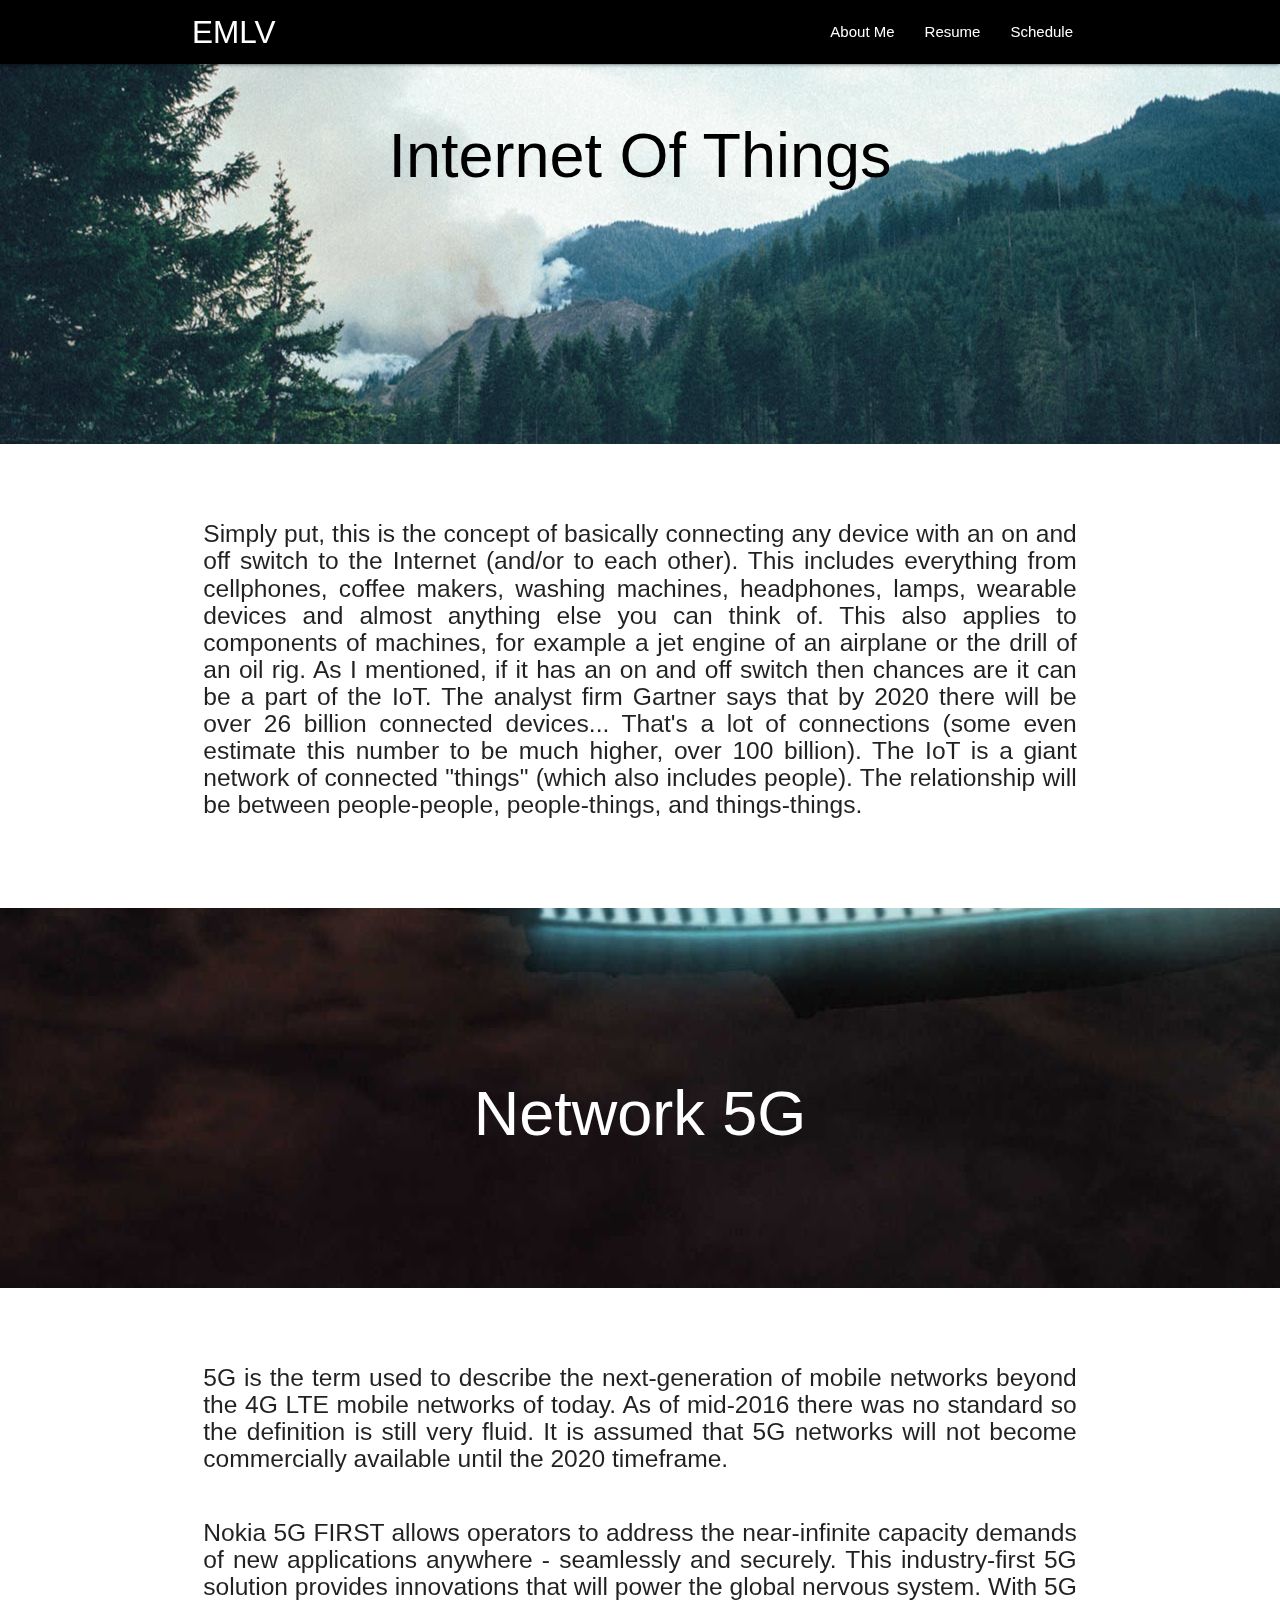
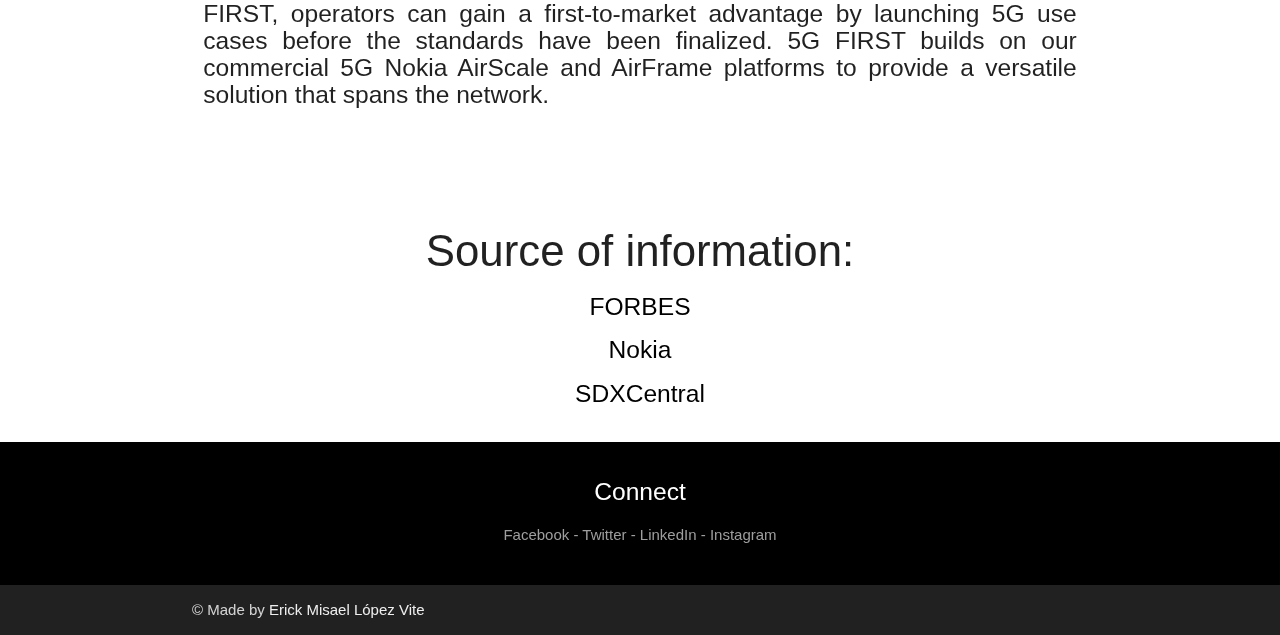
<file: index.html>
<!DOCTYPE html>
<html lang="en">
<head>
  <meta http-equiv="Content-Type" content="text/html; charset=UTF-8"/>
  <meta name="viewport" content="width=device-width, initial-scale=1"/>
  <title>Erick Misael López Vite</title>

  <!-- CSS  -->
  <link href="https://fonts.googleapis.com/icon?family=Material+Icons" rel="stylesheet">
  <link href="css/materialize.css" type="text/css" rel="stylesheet" media="screen,projection"/>
  <link href="css/style.css" type="text/css" rel="stylesheet" media="screen,projection"/>
</head>
<body>
  <nav class="black" role="navigation">
    <div class="nav-wrapper container">
      <a id="logo-container" href="index.html" class="brand-logo white-text">EMLV</a>
      <ul class="right hide-on-med-and-down">
        <li><a href="me.html" class="white-text">About Me</a></li>
        <li><a href="resume.html" class="white-text">Resume</a></li>
        <li><a href="schedule.html" class="white-text">Schedule</a></li>
      </ul>

      <ul id="nav-mobile" class="sidenav">
        <li><a href="me.html">About Me</a></li>
        <li><a href="resume.html">Resume</a></li>
        <li><a href="schedule.html">Schedule</a></li>
      </ul>
      <a href="#" data-target="nav-mobile" class="sidenav-trigger"><i class="material-icons">menu</i></a>
    </div>
  </nav>

  <div id="index-banner" class="parallax-container">
    <div class="section no-pad-bot">
      <div class="container">
        <br><br>
        <h1 class="header center teal-text black-text">Internet Of Things</h1>
        <br><br>

      </div>
    </div>
    <div class="parallax"><img src="background3.jpg" alt="Unsplashed background img 1"></div>
  </div>


  <div class="container">
    <div class="section">
      <br></br>
      <div class="row " style="text-align: justify;"><h5 class="header col s12 light">Simply put, this is the concept of basically connecting any device with an on and off switch to the Internet (and/or to each other). This includes everything from cellphones, coffee makers, washing machines, headphones, lamps, wearable devices and almost anything else you can think of. This also applies to components of machines, for example a jet engine of an airplane or the drill of an oil rig. As I mentioned, if it has an on and off switch then chances are it can be a part of the IoT. The analyst firm Gartner says that by 2020 there will be over 26 billion connected devices... That's a lot of connections (some even estimate this number to be much higher, over 100 billion). The IoT is a giant network of connected "things" (which also includes people). The relationship will be between people-people, people-things, and things-things.</h5></div>
      <br></br>
    </div>
  </div>


  <div class="parallax-container valign-wrapper">
    <div class="section no-pad-bot">
      <div class="container">
        <br><br>
        <h1 class="header center teal-text white-text">Network 5G</h1>
        <br><br>
      </div>
    </div>
    <div class="parallax"><img src="background2.jpg" alt="Unsplashed background img 2"></div>
  </div>

  <div class="container">
    <div class="section">
      <br></br>
        <div class="row " style="text-align: justify;"><h5 class="header col s12 light">5G is the term used to describe the next-generation of mobile networks beyond the 4G LTE mobile networks of today. As of mid-2016 there was no standard so the definition is still very fluid. It is assumed that 5G networks will not become commercially available until the 2020 timeframe.</h5></div>
        <div class="row "style="text-align: justify;"><h5 class="header col s12 light">Nokia 5G FIRST allows operators to address the near-infinite capacity demands of new applications anywhere - seamlessly and securely. This industry-first 5G solution provides innovations that will power the global nervous system.

        With 5G FIRST, operators can gain a first-to-market advantage by launching 5G use cases before the standards have been finalized. 5G FIRST builds on our commercial 5G Nokia AirScale and AirFrame platforms to provide a versatile solution that spans the network.</h5></div>
      <br></br>

    </div>
  </div>

  <div class="row center">
    <h3>Source of information:</h3>
      <ul>
        <li><h5><a href="https://www.forbes.com/sites/jacobmorgan/2014/05/13/simple-explanation-internet-things-that-anyone-can-understand/#4a9ece2d1d09" target="_blank" class="black-text">FORBES</a></h5></li>
        <li><h5><a href="https://networks.nokia.com/innovation/5g" target="_blank" class="black-text">Nokia</a></h5></li>
        <li><h5><a href="https://www.sdxcentral.com/5g/definitions/what-is-5g/" target="_blank" class="black-text">SDXCentral</a></h5></li>
      </ul>
  </div>

  <footer class="page-footer teal black">
    <div class="container">
      <div class="row">
        <div>
          <h5 class="white-text center">Connect</h5>
          <p class="center"><a href="https://www.facebook.com/ErickPollo12" class="grey-text">Facebook - </a>
              <a href="https://twitter.com/erickpollolpez" class="grey-text">Twitter - </a>
              <a href="https://www.linkedin.com/in/erick-l%C3%B3pez-vite-5823a0139/" class="grey-text">LinkedIn - </a>
              <a href="https://www.instagram.com/erickpollo12/" class="grey-text">Instagram</a>
            </p>
        </div>
      </div>
    </div>
    <div class="footer-copyright grey darken-4">
      <div class="container">
      &copy; Made by <a class="grey-text text-lighten-3">Erick Misael López Vite</a>
      </div>
    </div>
  </footer>


  <!--  Scripts-->
  <script src="https://code.jquery.com/jquery-2.1.1.min.js"></script>
  <script src="js/materialize.js"></script>
  <script src="js/init.js"></script>

  </body>
</html>
</file>
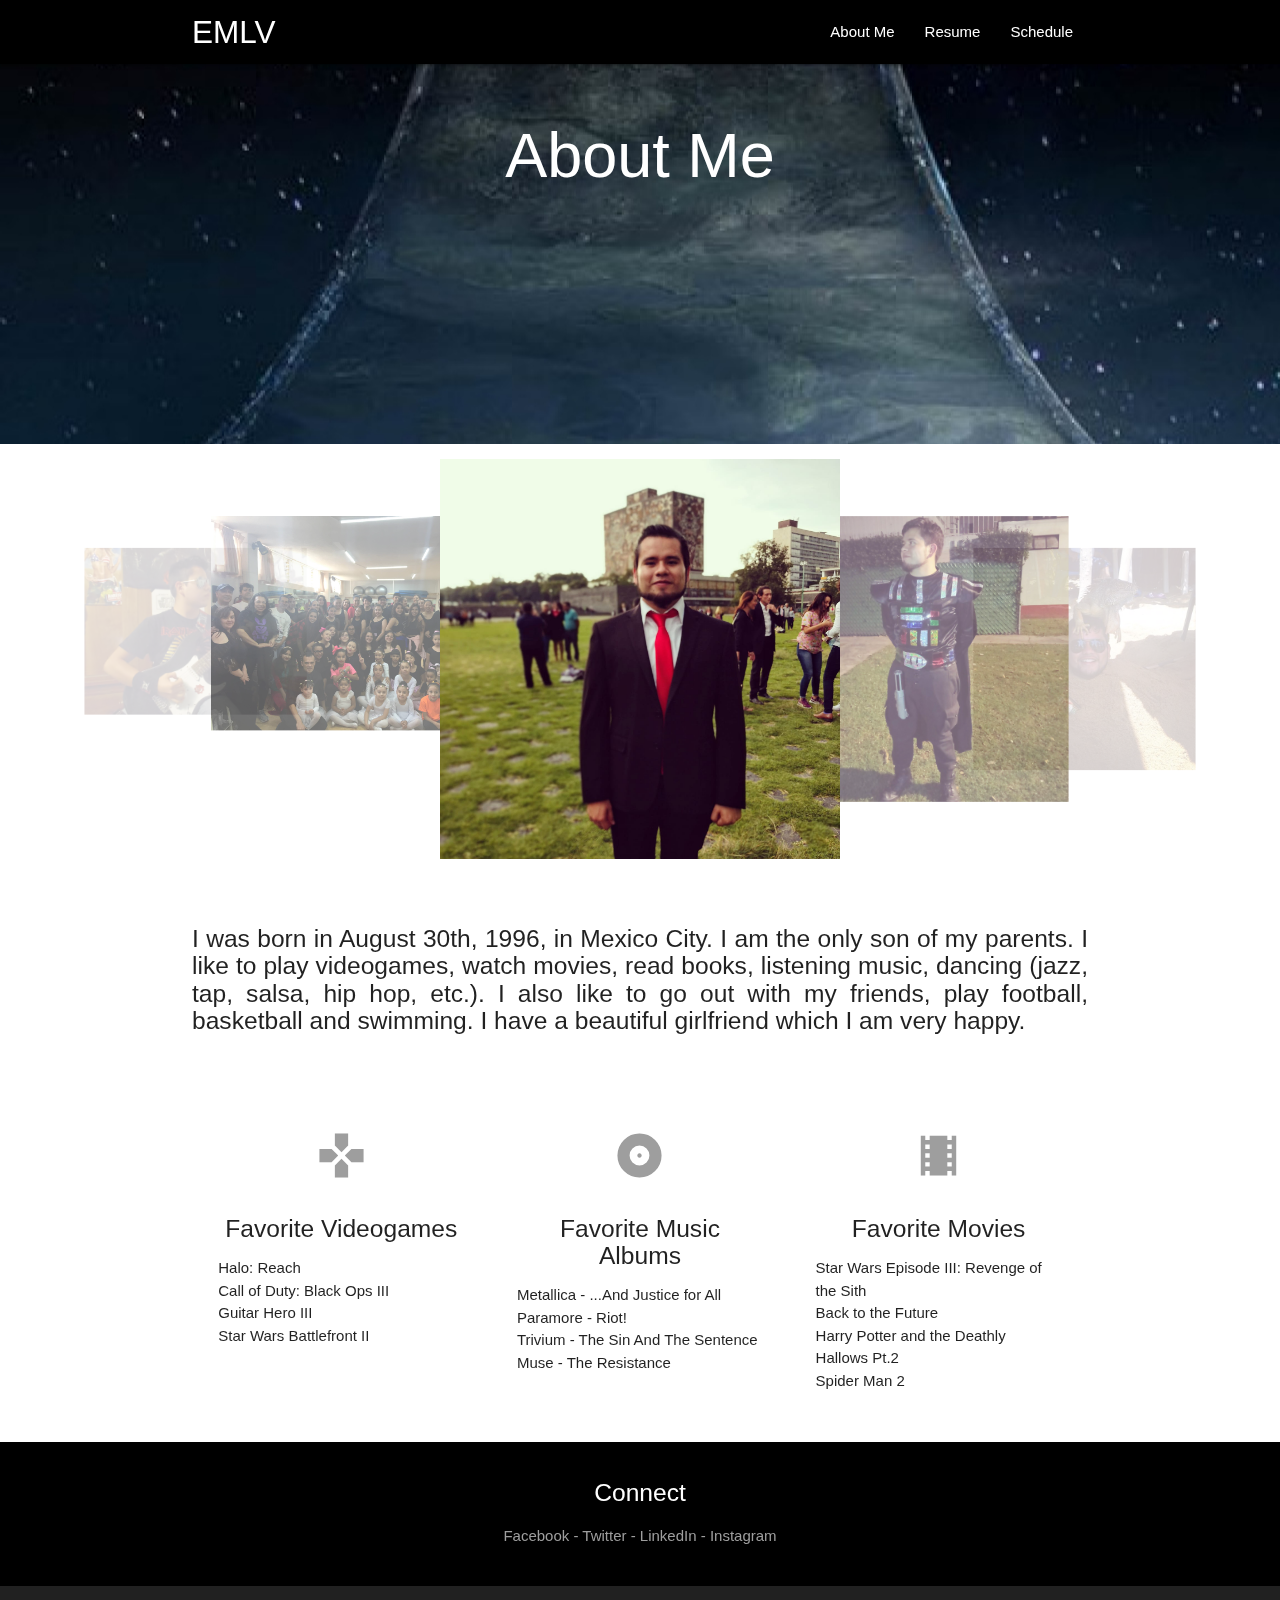
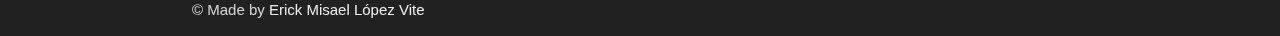
<file: me.html>
<!DOCTYPE html>
<html lang="en">
<head>
  <meta http-equiv="Content-Type" content="text/html; charset=UTF-8"/>
  <meta name="viewport" content="width=device-width, initial-scale=1"/>
  <title>Erick Misael López Vite</title>

  <!-- CSS  -->
  <link href="https://fonts.googleapis.com/icon?family=Material+Icons" rel="stylesheet">
  <link href="css/materialize.css" type="text/css" rel="stylesheet" media="screen,projection"/>
  <link href="css/style.css" type="text/css" rel="stylesheet" media="screen,projection"/>
</head>
<body>
  <nav class="black" role="navigation">
    <div class="nav-wrapper container">
      <a id="logo-container" href="index.html" class="brand-logo white-text">EMLV</a>
      <ul class="right hide-on-med-and-down">
        <li><a href="me.html" class="white-text active">About Me</a></li>
        <li><a href="resume.html" class="white-text">Resume</a></li>
        <li><a href="schedule.html" class="white-text">Schedule</a></li>
      </ul>

      <ul id="nav-mobile" class="sidenav">
        <li><a href="me.html">About Me</a></li>
        <li><a href="resume.html">Resume</a></li>
        <li><a href="schedule.html">Schedule</a></li>
      </ul>
      <a href="#" data-target="nav-mobile" class="sidenav-trigger"><i class="material-icons">menu</i></a>
    </div>
  </nav>  

  <div id="index-banner" class="parallax-container">
    <div class="section no-pad-bot">
      <div class="container">
        <br><br>
        <h1 class="header center teal-text white-text">About Me</h1>
        <br><br>

      </div>
    </div>
    <div class="parallax"><img src="background4.jpg" alt="Unsplashed background img 1"></div>
  </div>

  <div class="row center black-text">
    <div class="section">
        <div class="carousel">
        <a class="carousel-item" href="#one!"><img src="img/img1.jpg"></a>
        <a class="carousel-item" href="#two!"><img src="img/img2.jpg"></a>
        <a class="carousel-item" href="#three!"><img src="img/img3.jpg"></a>
        <a class="carousel-item" href="#four!"><img src="img/img4.jpg"></a>
        <a class="carousel-item" href="#five!"><img src="img/img5.jpg"></a>
      </div>
  </div>
  </div>

  <div class="container">
    <div class="section">
      <div class="row" style="text-align: justify;">
        <h5>I was born in August 30th, 1996, in Mexico City. I am the only son of my parents. I like to play videogames, watch movies, read books, listening music, dancing (jazz, tap, salsa, hip hop, etc.). I also like to go out with my friends, play football, basketball and swimming.
        I have a beautiful girlfriend which I am very happy.</h5>
      </div>
    </div>
  </div>

  <div class="container">
    <div class="section">

      <!--   Icon Section   -->
      <div class="row">
        <div class="col s12 m4">
          <div class="icon-block">
            <h2 class="center grey-text"><i class="material-icons">games</i></h2>
            <h5 class="center">Favorite Videogames</h5>
            <ul>
              <li>Halo: Reach</li>
              <li>Call of Duty: Black Ops III</li>
              <li>Guitar Hero III</li>
              <li>Star Wars Battlefront II</li>
            </ul>
          </div>
        </div>

        <div class="col s12 m4">
          <div class="icon-block">
            <h2 class="center grey-text"><i class="material-icons">album</i></h2>
            <h5 class="center">Favorite Music Albums</h5>
              <ul>
                 <li>Metallica - ...And Justice for All</li>
                 <li>Paramore - Riot!</li>
                 <li>Trivium - The Sin And The Sentence</li>
                 <li>Muse - The Resistance</li>
              </ul>
          </div>
        </div>

        <div class="col s12 m4">
          <div class="icon-block">
            <h2 class="center grey-text"><i class="material-icons">local_movies</i></h2>
            <h5 class="center">Favorite Movies</h5>
            <ul>
              <li>Star Wars Episode III: Revenge of the Sith</li>
              <li>Back to the Future</li>
              <li>Harry Potter and the Deathly Hallows Pt.2</li>
              <li>Spider Man 2</li>
            </ul>
          </div>
        </div>
      </div>

    </div>
  </div>

  <footer class="page-footer teal black">
    <div class="container">
      <div class="row">
        <div>
          <h5 class="white-text center">Connect</h5>
          <p class="center"><a href="https://www.facebook.com/ErickPollo12" class="grey-text">Facebook - </a>
              <a href="https://twitter.com/erickpollolpez" class="grey-text">Twitter - </a>
              <a href="https://www.linkedin.com/in/erick-l%C3%B3pez-vite-5823a0139/" class="grey-text">LinkedIn - </a>
              <a href="https://www.instagram.com/erickpollo12/" class="grey-text">Instagram</a>
            </p>
        </div>
      </div>
    </div>
    <div class="footer-copyright grey darken-4">
      <div class="container">
      &copy; Made by <a class="grey-text text-lighten-3">Erick Misael López Vite</a>
      </div>
    </div>
  </footer>


  <!--  Scripts-->
  <script src="https://code.jquery.com/jquery-2.1.1.min.js"></script>
  <script src="js/materialize.js"></script>
  <script src="js/init.js"></script>

  </body>
</html>
</file>
<file: css/style.css>
/* Custom Stylesheet */
/**
 * Use this file to override Materialize files so you can update
 * the core Materialize files in the future
 *
 * Made By MaterializeCSS.com
 */
.alinear{
  justify-content: center;
}

.size{
  width: 300px;
  height: 200px;
}
nav ul a,
nav .brand-logo {
  color: #444;
}

p {
  line-height: 2rem;
}

.sidenav-trigger {
  color: #26a69a;
}

.parallax-container {
  min-height: 380px;
  line-height: 0;
  height: auto;
  color: rgba(255,255,255,.9);
}
  .parallax-container .section {
    width: 100%;
  }

@media only screen and (max-width : 992px) {
  .parallax-container .section {
    position: absolute;
    top: 40%;
  }
  #index-banner .section {
    top: 10%;
  }
}

@media only screen and (max-width : 600px) {
  #index-banner .section {
    top: 0;
  }
}

.icon-block {
  padding: 0 15px;
}
.icon-block .material-icons {
  font-size: inherit;
}

footer.page-footer {
  margin: 0;
}
</file>
